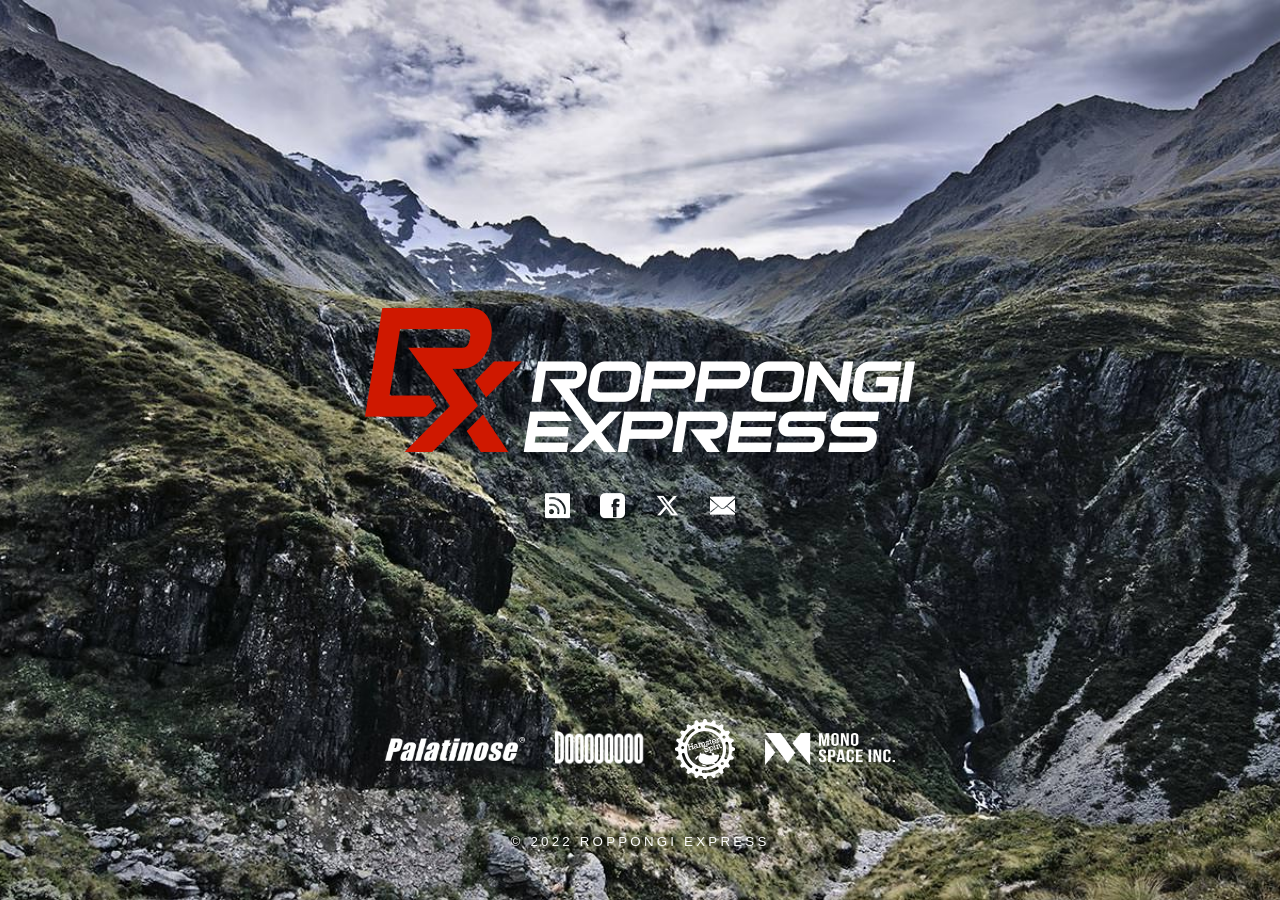
<file: docs/index.html>
<!DOCTYPE html>
<html lang="ja">
  <head>
    <meta charset="UTF-8" />
    <title>Roppongi Express</title>
    <link href="images/favicon.ico" rel="shortcut icon" />
    <link href="images/apple-touch-icon.png  " rel="apple-touch-icon" sizes="152x152" />
    <meta name="viewport" content="width=device-width, initial-scale=1.0, maximum-scale=1.0, user-scalable=no" />
    <meta name="description" content="社会人自転車愛好家チーム『Roppongi Express』。「smart & fast」をスローガンとし、「オトナの部活動」をイメージして活動しています。 2016年ツール・ド・おきなわ後に、代表の高岡亮寛と、福田昌弘・高橋誠の3名が中心となりチームがスタート。" />
    <meta name="keywords" content="Roppongi Express,高岡亮寛,Akihiro Takaoka" />
    <meta property="og:title" content="Roppongi Express" />
    <meta property="og:type" content="website" />
    <meta property="og:url" content="https://team.roppongi.express/" />
    <meta property="og:site_name" content="Roppongi Express" />
    <meta property="og:description" content="社会人自転車愛好家チーム『Roppongi Express』。「smart & fast」をスローガンとし、「オトナの部活動」をイメージして活動しています。 2016年ツール・ド・おきなわ後に、代表の高岡亮寛と、福田昌弘・高橋誠の3名が中心となりチームがスタート。" />
    <meta property="og:image" content="https://team.roppongi.express/images/og.jpg" />
    <meta property="fb:app_id" content="228678720897301" />
    <meta name="format-detection" content="telephone=no" />
    <link href="css/style.min.css" rel="stylesheet" />
  </head>
  <body>
    <div id="main-wrapper"></div>
    <div class="center-block">
      <div class="parallax-block inview-fadeinup">
        <h1 class="logo layer" data-depth=".1">
          <img src="images/logo.png" alt="Roppongi Express" />
        </h1>
      </div>
      <div class="parallax-block inview-fadeinup">
        <div class="sns-block-container layer" data-depth=".1">
          <div class="sns-block">
            <div class="sns">
              <a href="https://note.com/roppongi_express" target="_blank"><i class="icons8-rss-filled"></i></a>
            </div>
            <div class="sns">
              <a href="https://www.facebook.com/roppongiexpress/" target="_blank"><i class="icons8-facebook-filled"></i></a>
            </div>
            <div class="sns">
              <a href="https://x.com/RoppongiExpress" target="_blank"><i class="icons8-twitter-filled"></i></a>
            </div>
            <div class="sns">
              <a href="mailto:team@roppongi.express"><i class="icons8-message-filled"></i></a>
            </div>
          </div>
          <div class="sns_btns">
            <div class="sns_btn">
              <div class="fb-like" data-action="like" data-href="https://www.facebook.com/roppongiexpress/" data-layout="button_count" data-share="false" data-show-faces="false" data-size="small"></div>
            </div>
            <div class="sns_btn">
              <a class="twitter-follow-button" data-show-count="false" href="https://x.com/RoppongiExpress">Follow @RoppongiExpress</a>
              <script>
                !(function (d, s, id) {
                  var js,
                    fjs = d.getElementsByTagName(s)[0],
                    p = /^http:/.test(d.location) ? "http" : "https";
                  if (!d.getElementById(id)) {
                    js = d.createElement(s);
                    js.id = id;
                    js.src = p + "://platform.twitter.com/widgets.js";
                    fjs.parentNode.insertBefore(js, fjs);
                  }
                })(document, "script", "twitter-wjs");
              </script>
            </div>
          </div>
        </div>
      </div>
    </div>
    <div class="bottom-block">
      <div class="parallax-block inview-fadeinup">
        <div class="layer" data-depth=".1">
          <ul class="sponsor">
            <li>
              <a href="https://www.mitsui-sugar.co.jp/products/palatinose/" target="_blank"><img src="images/palatinose.png" alt="PALATINOSE" width="140" /></a>
            </li>
            <li>
              <a href="http://npo-doooooooo.org/" target="_blank"><img src="images/doooooooo.png" alt="DOOOOOOOO" width="90" /></a>
            </li>
            <li>
              <a href="http://hamsterspin.com/" target="_blank"><img src="images/ham.png" alt="Hamster Spin" width="60" /></a>
            </li>
            <li>
              <a href="http://monosp.com" target="_blank"><img src="images/mono.png" alt="MONOspace" width="130" /></a>
            </li>
          </ul>

          <div class="copy"><small>&copy; 2022 ROPPONGI EXPRESS</small></div>
        </div>
      </div>
    </div>
    <script src="./js/base/jquery.min.js"></script>
    <script src="./js/base/jquery.inview.min.js"></script>
    <script src="./js/base/jquery.parallax.min.js"></script>
    <script>
      (function (d, s, id) {
        var js,
          fjs = d.getElementsByTagName(s)[0];
        if (d.getElementById(id)) return;
        js = d.createElement(s);
        js.id = id;
        js.src = "//connect.facebook.net/ja_JP/sdk.js#xfbml=1&version=v2.8&appId=1554442901239374";
        fjs.parentNode.insertBefore(js, fjs);
      })(document, "script", "facebook-jssdk");
    </script>
    <script>
      $(function () {
        $(".parallax-block").parallax();
        // フェードイン  アップ
        $(".inview-fadeinup").on("inview", function (event, isInView, visiblePartX, visiblePartY) {
          if (isInView) {
            $(this).stop().addClass("fadeinup");
          } else {
            $(this).stop().removeClass("fadeinup");
          }
        });
      });
      $(function () {
        countDown();
      });
      function countDown() {
        var startDateTime = new Date();
        var endDateTime = new Date("December 25,2016 00:00:00");
        var left = endDateTime - startDateTime;
        var a_day = 24 * 60 * 60 * 1000;
        var d = Math.floor(left / a_day);
        var h = Math.floor((left % a_day) / (60 * 60 * 1000));
        var m = Math.floor((left % a_day) / (60 * 1000)) % 60;
        var s = (Math.floor((left % a_day) / 1000) % 60) % 60;
        if (h < 10) {
          h = "0" + h;
        }
        if (m < 10) {
          m = "0" + m;
        }
        if (s < 10) {
          s = "0" + s;
        }
        $("#time").html('<span class="day">' + d + "</span>" + '<span class="day">' + h + "</span>" + '<span class="day">' + m + "</span>" + '<span class="day">' + s + "</span>");
        setTimeout("countDown()", 1000);
      }
    </script>
  </body>
</html>
</file>
<file: docs/css/style.min.css>
﻿@font-face{font-family:"rx";src:url("../fonts/rx_22054d48220dd6785b7b41016dbeea06.eot");src:url("../fonts/rx_22054d48220dd6785b7b41016dbeea06.eot?#iefix") format("embedded-opentype"),url("../fonts/rx_22054d48220dd6785b7b41016dbeea06.woff2") format("woff2"),url("../fonts/rx_22054d48220dd6785b7b41016dbeea06.woff") format("woff"),url("../fonts/rx_22054d48220dd6785b7b41016dbeea06.ttf") format("truetype"),url("../fonts/rx_22054d48220dd6785b7b41016dbeea06.svg#rx") format("svg");font-weight:normal;font-style:normal}@media screen and (-webkit-min-device-pixel-ratio: 0){@font-face{font-family:"rx";src:url("../fonts/rx_22054d48220dd6785b7b41016dbeea06.svg#rx") format("svg")}}[data-icons8]:before{content:attr(data-icons8)}[data-icons8]:before,.icons8-facebook-filled:before,.icons8-instagram-filled:before,.icons8-message-filled:before,.icons8-rss-filled:before,.icons8-twitter-filled:before{display:inline-block;font-family:"rx";font-style:normal;font-weight:normal;font-variant:normal;line-height:1;text-decoration:inherit;text-rendering:optimizeLegibility;text-transform:none;-moz-osx-font-smoothing:grayscale;-webkit-font-smoothing:antialiased;font-smoothing:antialiased}.icons8-facebook-filled:before{content:""}.icons8-instagram-filled:before{content:""}.icons8-message-filled:before{content:""}.icons8-rss-filled:before{content:""}.icons8-twitter-filled:before{content:""}*{box-sizing:border-box;margin:0;padding:0}html{font-size:62.5%;height:100%}body{font-size:1rem;font-family:sans-serif;-moz-osx-font-smoothing:grayscale;-webkit-font-smoothing:antialiased;text-rendering:optimizeLegibility;color:#000;width:100%;height:100%;overflow:hidden;position:fixed}a{transition:.2s}a:hover{transition:.2s}#main-wrapper{background:url("../images/keyvisual.jpg") center top no-repeat;background-size:cover;width:100%;height:100%;position:fixed;top:0;left:0;right:0;bottom:0}.center-block{position:absolute;top:50%;left:50%;transform:translate(-50%, -50%);margin-top:-20px}.logo{width:550px;margin-bottom:35px}@media screen and (max-width: 576px){.logo{width:280px;margin-bottom:20px}}.logo img{display:inline-block;max-width:100%;height:auto}.sns-block{display:flex;justify-content:center;margin:0 -15px}.sns-block .sns{padding:0 15px}.sns-block .sns a{color:#fff;text-decoration:none}.sns-block .sns a:hover{color:#cf1800}.sns-block .sns i{font-size:2.5rem}@media screen and (max-width: 576px){.sns-block .sns i{font-size:2rem}}.bottom-block{position:absolute;bottom:50px;left:50%;transform:translate(-50%, 0);font-family:Futura,sans-serif;font-size:1.3rem;color:#fff;list-style:none;text-decoration:none;width:100%}@media screen and (max-width: 576px){.bottom-block{bottom:20px;font-size:1.1rem;padding:0 10px}}.bottom-block ul{list-style-type:none;text-align:center;display:flex;justify-content:center;align-items:center;flex-wrap:wrap}.bottom-block ul.sponsor{margin-bottom:50px}@media screen and (max-width: 576px){.bottom-block ul.sponsor{margin-bottom:15px}.bottom-block ul.sponsor li{margin-bottom:0;padding:0 10px;box-sizing:border-box;width:33.3%}.bottom-block ul.sponsor li:first-child img{width:90px}.bottom-block ul.sponsor li:nth-child(2) img{width:60px}.bottom-block ul.sponsor li:nth-child(3) img{width:45px}.bottom-block ul.sponsor li:nth-child(4) img{width:100px}.bottom-block ul.sponsor img{display:inline-block;max-width:100%;height:auto}}@media screen and (max-width: 320px){.bottom-block ul.sponsor li{margin-right:15px}}.bottom-block li{display:inline-block;padding:0 15px}.bottom-block li a{display:block}@media screen and (max-width: 576px){.bottom-block li{text-align:center;margin-bottom:10px}}.bottom-block li:last-child{margin-right:0}.bottom-block li:last-child:after{display:none}.bottom-block a{text-decoration:none;color:#fff;display:inline-block}.bottom-block a img:hover{opacity:.8}.bottom-block a:hover{color:#cf1800}.bottom-block .copy{font-size:1.6rem;font-family:"Futura-CondensedMedium",Futura,sans-serif;font-stretch:condensed;letter-spacing:.2em;text-align:center}.bottom-block .copy small{display:inline-block}.inview-fadein{opacity:0;transition:.8s}.fadein{opacity:1}.inview-fadeinup{opacity:0;transform:translate(0, 20px);-webkit-transform:translate(0, 20px);transition:.8s}.fadeinup{opacity:1;transform:translate(0, 0);-webkit-transform:translate(0, 0)}.teaser #main-wrapper{background:#0e2e57}.teaser .logo{width:150px;margin:0 auto 30px}@media screen and (max-width: 576px){.teaser .logo{width:120px;margin:0 auto 20px}}.teaser .timer-container{border-top:2px solid #cf1800;border-bottom:2px solid #cf1800;padding:20px 0;text-align:center;color:#fff;font-family:"Futura-CondensedMedium","Futura",monospace}.teaser .timer-title{font-size:2rem}@media screen and (max-width: 576px){.teaser .timer-title{font-size:1.6rem}}.teaser .timer-text-container{font-size:2rem;text-align:center}@media screen and (max-width: 576px){.teaser .timer-text-container{font-size:1.6rem}}.teaser .timer-text-container .timer-text{display:inline-block;width:100px;text-align:center}@media screen and (max-width: 576px){.teaser .timer-text-container .timer-text{width:70px}}.teaser .bottom-text{font-size:1.2rem;color:#fff;font-family:"Futura-CondensedMedium","Futura",monospace;text-align:center;margin-top:30px}@media screen and (max-width: 576px){.teaser .bottom-text{margin-top:20px}}#time{color:#fff;font-family:"Futura-CondensedMedium","Futura",monospace;font-size:10rem;text-align:center;width:500px}@media screen and (max-width: 576px){#time{width:320px;font-size:7rem}}@media screen and (max-width: 320px){#time{width:280px !important;font-size:6.5rem !important}}#time span.day{display:inline-block;padding:0 10px;width:100px;text-align:center}@media screen and (max-width: 576px){#time span.day{width:70px}}@media all and (-ms-high-contrast: none){#time{font-size:9rem}}@media screen and (-ms-high-contrast: none)and (max-width: 576px){#time{font-size:6rem !important}}.sns_btns{text-align:center;margin-top:20px}.sns_btns .sns_btn{display:inline-block;font-size:0;margin-right:10px}.sns_btns .sns_btn:last-child{margin-right:0}@media screen and (max-width: 576px){.sns_btns .sns_btn:last-child{margin-top:7px}}/*# sourceMappingURL=style.min.css.map */
</file>
